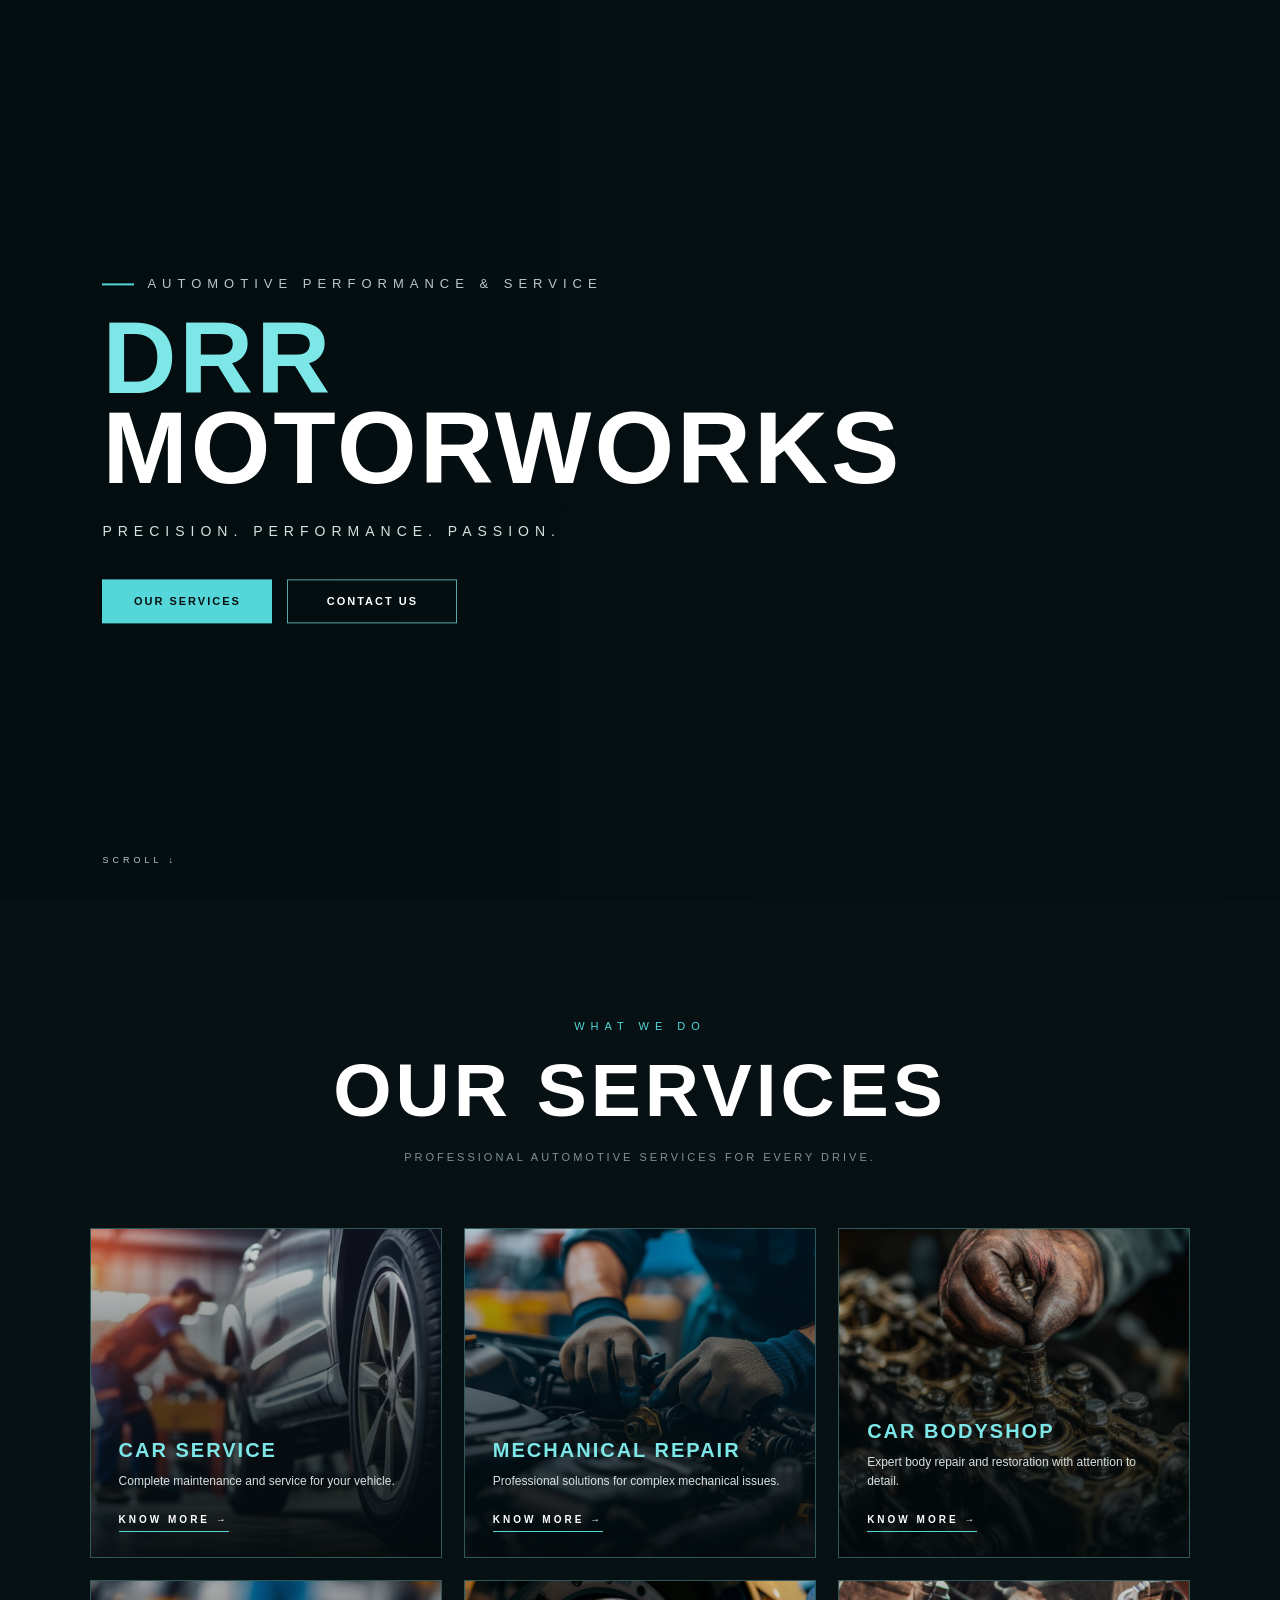
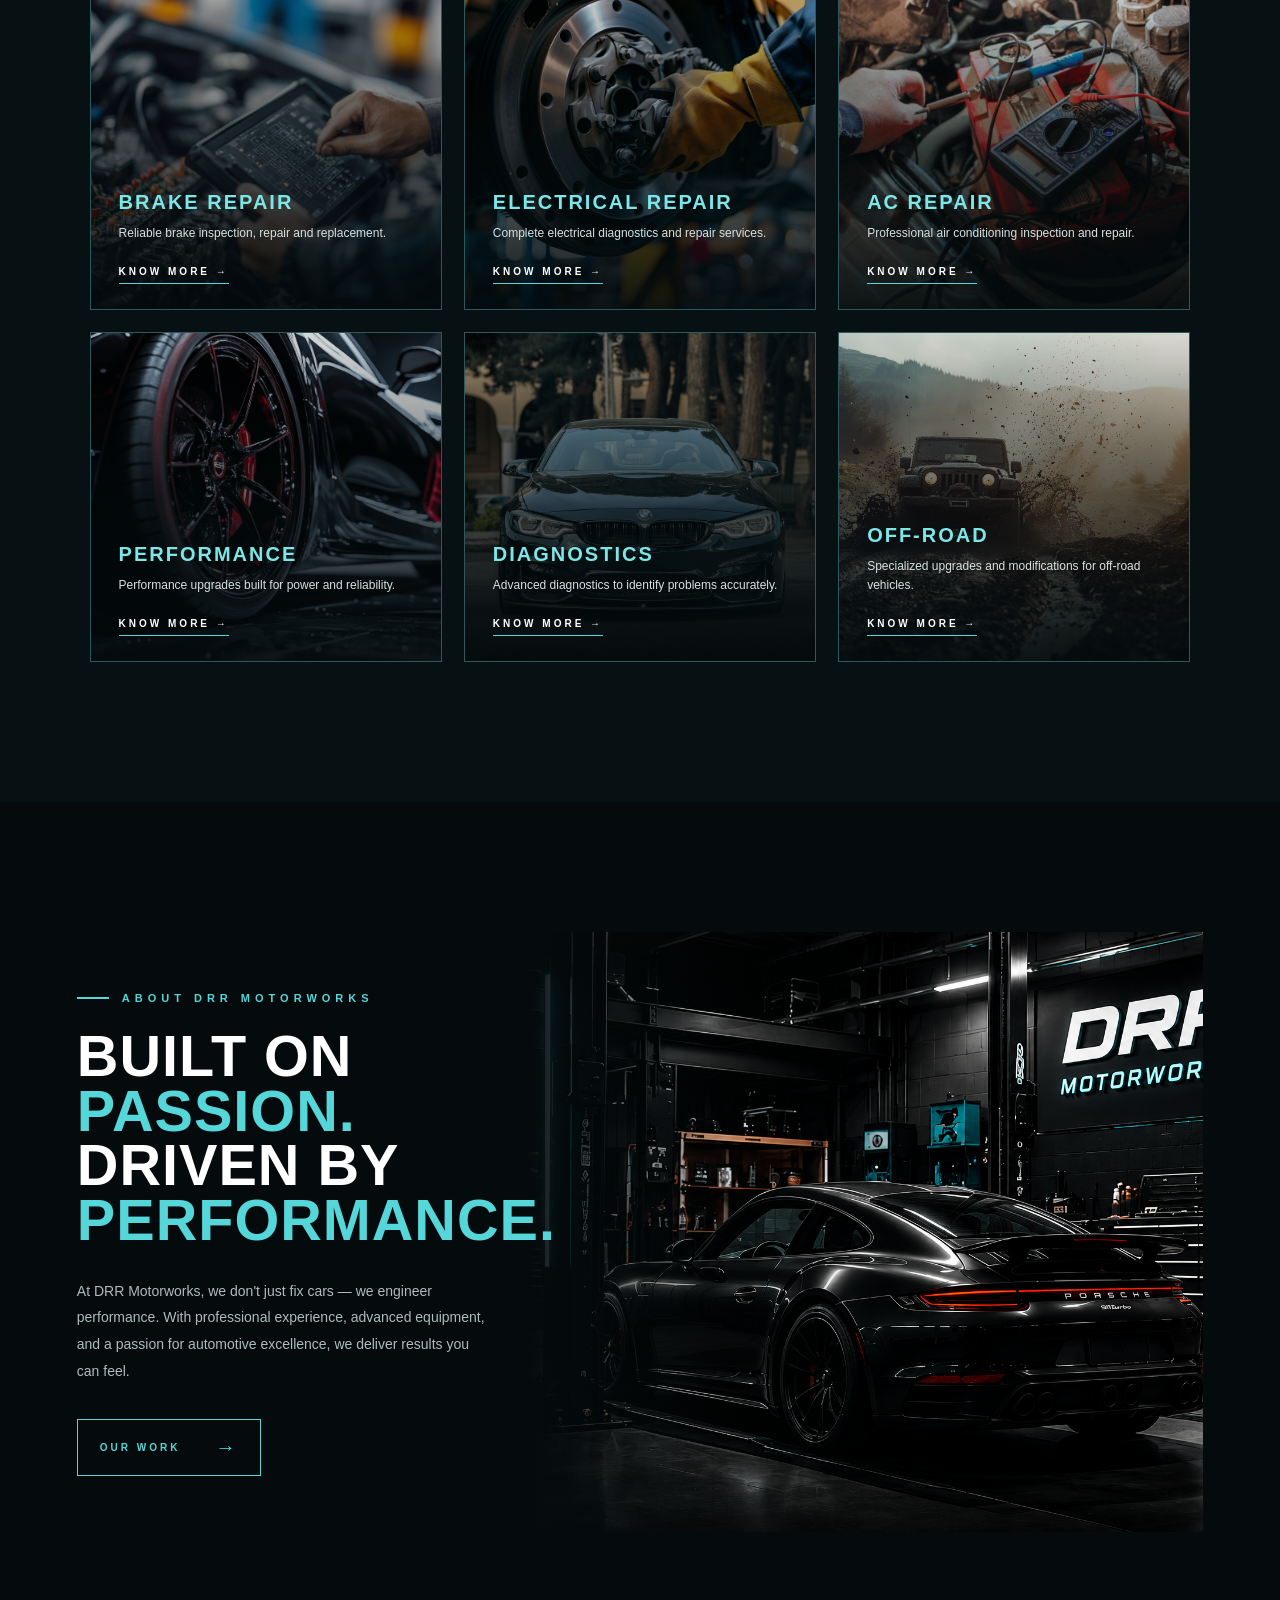
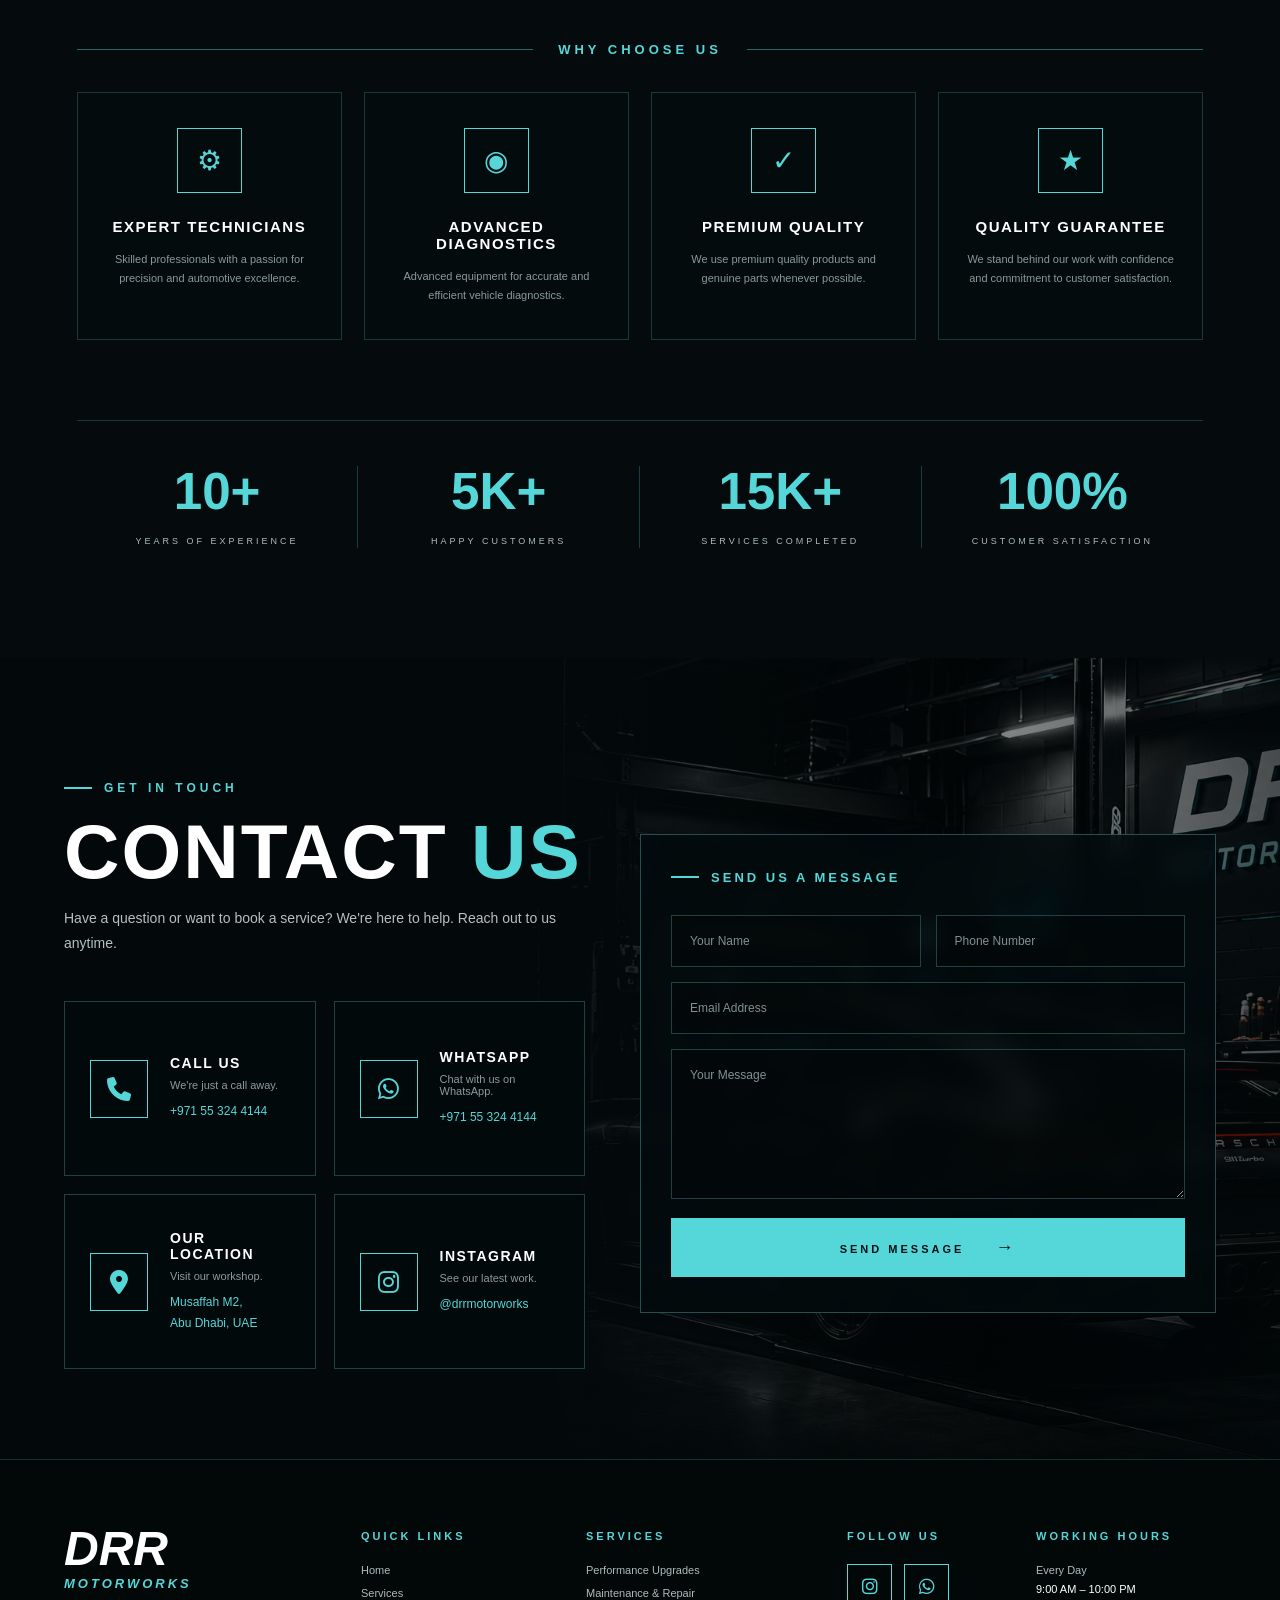
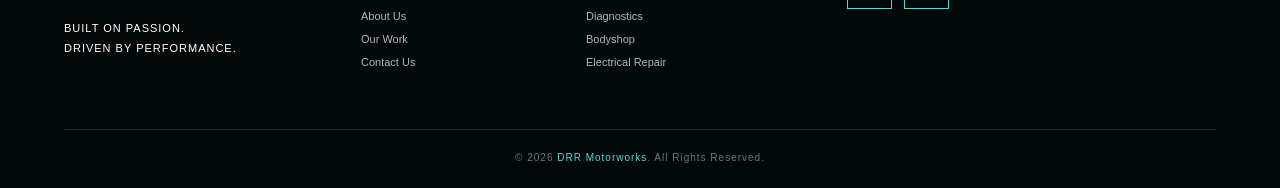
<file: index.html>
<!DOCTYPE html>
<html lang="en">

<head>
    <meta charset="UTF-8">
    <meta name="viewport" content="width=device-width, initial-scale=1.0">

    <title>DRR Motorworks</title>

    <!-- CSS -->
    <link rel="stylesheet" href="style.css">

    <!-- Font Awesome -->
    <link
        rel="stylesheet"
        href="https://cdnjs.cloudflare.com/ajax/libs/font-awesome/6.5.2/css/all.min.css">
</head>

<body>

    <!-- =========================
         INTRO
    ========================== -->

    <div class="intro" id="intro">

        <div class="intro-car"></div>

        <div class="welcome">
            <h1>WELCOME</h1>
            <p>TO OUR WEBSITE</p>
        </div>

        <div class="loading"></div>

    </div>


    <!-- =========================
         MAIN WEBSITE
    ========================== -->

    <main id="main">


        <!-- =========================
             HERO
        ========================== -->

        <section class="hero">

            <video
                class="hero-video"
                autoplay
                muted
                loop
                playsinline>

                <source src="videos/garage.mp4" type="video/mp4">

            </video>

            <div class="hero-overlay"></div>


            <div class="hero-content">

                <p class="top-text">
                    AUTOMOTIVE PERFORMANCE & SERVICE
                </p>

                <h1>
                    <span>DRR</span><br>
                    MOTORWORKS
                </h1>

                <p class="hero-text">
                    PRECISION. PERFORMANCE. PASSION.
                </p>


                <div class="hero-buttons">

                    <a href="#services" class="btn">
                        OUR SERVICES
                    </a>

                    <a href="#contact" class="btn btn-outline">
                        CONTACT US
                    </a>

                </div>

            </div>


            <a href="#services" class="scroll">
                SCROLL ↓
            </a>

        </section>



        <!-- =========================
             SERVICES
        ========================== -->

        <section class="services" id="services">

            <div class="services-header">

                <p>WHAT WE DO</p>

                <h2>OUR SERVICES</h2>

                <span>
                    PROFESSIONAL AUTOMOTIVE SERVICES FOR EVERY DRIVE.
                </span>

            </div>


            <div class="services-grid">


                <!-- CARD 1 -->

                <div class="service-card">

                    <img
                        src="images/service1.jpg"
                        alt="Car Service">

                    <div class="service-overlay"></div>

                    <div class="service-content">

                        <h3>CAR SERVICE</h3>

                        <p>
                            Complete maintenance and service
                            for your vehicle.
                        </p>

                        <a href="#">
                            KNOW MORE →
                        </a>

                    </div>

                </div>



                <!-- CARD 2 -->

                <div class="service-card">

                    <img
                        src="images/service2.jpg"
                        alt="Mechanical Repair">

                    <div class="service-overlay"></div>

                    <div class="service-content">

                        <h3>MECHANICAL REPAIR</h3>

                        <p>
                            Professional solutions for
                            complex mechanical issues.
                        </p>

                        <a href="#">
                            KNOW MORE →
                        </a>

                    </div>

                </div>



                <!-- CARD 3 -->

                <div class="service-card">

                    <img
                        src="images/service3.jpg"
                        alt="Car Bodyshop">

                    <div class="service-overlay"></div>

                    <div class="service-content">

                        <h3>CAR BODYSHOP</h3>

                        <p>
                            Expert body repair and restoration
                            with attention to detail.
                        </p>

                        <a href="#">
                            KNOW MORE →
                        </a>

                    </div>

                </div>



                <!-- CARD 4 -->

                <div class="service-card">

                    <img
                        src="images/service4.jpg"
                        alt="Brake Repair">

                    <div class="service-overlay"></div>

                    <div class="service-content">

                        <h3>BRAKE REPAIR</h3>

                        <p>
                            Reliable brake inspection,
                            repair and replacement.
                        </p>

                        <a href="#">
                            KNOW MORE →
                        </a>

                    </div>

                </div>



                <!-- CARD 5 -->

                <div class="service-card">

                    <img
                        src="images/service5.jpg"
                        alt="Electrical Repair">

                    <div class="service-overlay"></div>

                    <div class="service-content">

                        <h3>ELECTRICAL REPAIR</h3>

                        <p>
                            Complete electrical diagnostics
                            and repair services.
                        </p>

                        <a href="#">
                            KNOW MORE →
                        </a>

                    </div>

                </div>



                <!-- CARD 6 -->

                <div class="service-card">

                    <img
                        src="images/service6.jpg"
                        alt="AC Repair">

                    <div class="service-overlay"></div>

                    <div class="service-content">

                        <h3>AC REPAIR</h3>

                        <p>
                            Professional air conditioning
                            inspection and repair.
                        </p>

                        <a href="#">
                            KNOW MORE →
                        </a>

                    </div>

                </div>



                <!-- CARD 7 -->

                <div class="service-card">

                    <img
                        src="images/service7.jpg"
                        alt="Performance">

                    <div class="service-overlay"></div>

                    <div class="service-content">

                        <h3>PERFORMANCE</h3>

                        <p>
                            Performance upgrades built
                            for power and reliability.
                        </p>

                        <a href="#">
                            KNOW MORE →
                        </a>

                    </div>

                </div>



                <!-- CARD 8 -->

                <div class="service-card">

                    <img
                        src="images/service8.jpg"
                        alt="Diagnostics">

                    <div class="service-overlay"></div>

                    <div class="service-content">

                        <h3>DIAGNOSTICS</h3>

                        <p>
                            Advanced diagnostics to identify
                            problems accurately.
                        </p>

                        <a href="#">
                            KNOW MORE →
                        </a>

                    </div>

                </div>



                <!-- CARD 9 -->

                <div class="service-card">

                    <img
                        src="images/service9.jpg"
                        alt="Off Road">

                    <div class="service-overlay"></div>

                    <div class="service-content">

                        <h3>OFF-ROAD</h3>

                        <p>
                            Specialized upgrades and
                            modifications for off-road vehicles.
                        </p>

                        <a href="#">
                            KNOW MORE →
                        </a>

                    </div>

                </div>


            </div>

        </section>



        <!-- =========================
             ABOUT DRR
        ========================== -->

        <section class="about" id="about">

            <div class="about-container">


                <!-- LEFT CONTENT -->

                <div class="about-content">

                    <p class="about-label">
                        ABOUT DRR MOTORWORKS
                    </p>

                    <h2>
                        BUILT ON <span>PASSION.</span><br>
                        DRIVEN BY <span>PERFORMANCE.</span>
                    </h2>

                    <p class="about-text">

                        At DRR Motorworks, we don't just fix cars —
                        we engineer performance. With professional
                        experience, advanced equipment, and a passion
                        for automotive excellence, we deliver results
                        you can feel.

                    </p>


                    <a href="gallery.html" class="about-btn">

                        OUR WORK

                        <span>→</span>

                    </a>

                </div>



                <!-- RIGHT IMAGE -->

                <div class="about-image">

                    <img
                        src="images/about.jpg"
                        alt="DRR Motorworks Garage">

                </div>

            </div>



            <!-- =========================
                 WHY CHOOSE US
            ========================== -->

            <div class="why">

                <div class="why-title">

                    <span></span>

                    <h3>WHY CHOOSE US</h3>

                    <span></span>

                </div>


                <div class="why-grid">


                    <!-- ITEM 1 -->

                    <div class="why-card">

                        <div class="why-icon">
                            ⚙
                        </div>

                        <h4>
                            EXPERT TECHNICIANS
                        </h4>

                        <p>
                            Skilled professionals with a passion
                            for precision and automotive excellence.
                        </p>

                    </div>



                    <!-- ITEM 2 -->

                    <div class="why-card">

                        <div class="why-icon">
                            ◉
                        </div>

                        <h4>
                            ADVANCED DIAGNOSTICS
                        </h4>

                        <p>
                            Advanced equipment for accurate
                            and efficient vehicle diagnostics.
                        </p>

                    </div>



                    <!-- ITEM 3 -->

                    <div class="why-card">

                        <div class="why-icon">
                            ✓
                        </div>

                        <h4>
                            PREMIUM QUALITY
                        </h4>

                        <p>
                            We use premium quality products and
                            genuine parts whenever possible.
                        </p>

                    </div>



                    <!-- ITEM 4 -->

                    <div class="why-card">

                        <div class="why-icon">
                            ★
                        </div>

                        <h4>
                            QUALITY GUARANTEE
                        </h4>

                        <p>
                            We stand behind our work with confidence
                            and commitment to customer satisfaction.
                        </p>

                    </div>


                </div>

            </div>



            <!-- =========================
                 STATS
            ========================== -->

            <div class="stats">


                <div class="stat">

                    <strong>10+</strong>

                    <span>
                        YEARS OF EXPERIENCE
                    </span>

                </div>



                <div class="stat">

                    <strong>5K+</strong>

                    <span>
                        HAPPY CUSTOMERS
                    </span>

                </div>



                <div class="stat">

                    <strong>15K+</strong>

                    <span>
                        SERVICES COMPLETED
                    </span>

                </div>



                <div class="stat">

                    <strong>100%</strong>

                    <span>
                        CUSTOMER SATISFACTION
                    </span>

                </div>


            </div>

        </section>



        <!-- =========================
             CONTACT
        ========================== -->

        <section class="contact" id="contact">

            <div class="contact-bg"></div>


            <div class="contact-container">


                <!-- CONTACT INTRO -->

                <div class="contact-intro">

                    <p class="contact-label">
                        GET IN TOUCH
                    </p>

                    <h2>
                        CONTACT <span>US</span>
                    </h2>

                    <p class="contact-description">
                        Have a question or want to book a service?
                        We're here to help. Reach out to us anytime.
                    </p>


                    <div class="contact-cards">


                        <!-- PHONE -->

                        <a
                            href="tel:+971553244144"
                            class="contact-card">

                            <div class="contact-icon">
                                <i class="fa-solid fa-phone"></i>
                            </div>

                            <div>

                                <h3>
                                    CALL US
                                </h3>

                                <p>
                                    We're just a call away.
                                </p>

                                <strong>
                                    +971 55 324 4144
                                </strong>

                            </div>

                        </a>



                        <!-- WHATSAPP -->

                        <a
                            href="https://wa.me/971553244144"
                            target="_blank"
                            rel="noopener noreferrer"
                            class="contact-card">

                            <div class="contact-icon">
                                <i class="fa-brands fa-whatsapp"></i>
                            </div>

                            <div>

                                <h3>
                                    WHATSAPP
                                </h3>

                                <p>
                                    Chat with us on WhatsApp.
                                </p>

                                <strong>
                                    +971 55 324 4144
                                </strong>

                            </div>

                        </a>



                        <!-- LOCATION -->

                        <a
                            href="https://maps.app.goo.gl/DnJn5k2VhrT9ubqB7?g_st=ic"
                            target="_blank"
                            rel="noopener noreferrer"
                            class="contact-card">

                            <div class="contact-icon">
                                <i class="fa-solid fa-location-dot"></i>
                            </div>

                            <div>

                                <h3>
                                    OUR LOCATION
                                </h3>

                                <p>
                                    Visit our workshop.
                                </p>

                                <strong>
                                    Musaffah M2,<br>
                                    Abu Dhabi, UAE
                                </strong>

                            </div>

                        </a>



                        <!-- INSTAGRAM -->

                        <a
                            href="https://www.instagram.com/drrmotorworks?igsi=MWd4YnA1ZmZ0OWE2MQ=="
                            target="_blank"
                            rel="noopener noreferrer"
                            class="contact-card">

                            <div class="contact-icon">
                                <i class="fa-brands fa-instagram"></i>
                            </div>

                            <div>

                                <h3>
                                    INSTAGRAM
                                </h3>

                                <p>
                                    See our latest work.
                                </p>

                                <strong>
                                    @drrmotorworks
                                </strong>

                            </div>

                        </a>


                    </div>

                </div>



                <!-- CONTACT FORM -->

                <div class="contact-form-box">

                    <p class="form-label">
                        SEND US A MESSAGE
                    </p>


                    <form id="contactForm">


                        <div class="form-row">

                            <input
                                type="text"
                                id="name"
                                placeholder="Your Name"
                                required>

                            <input
                                type="tel"
                                id="phone"
                                placeholder="Phone Number"
                                required>

                        </div>


                        <input
                            type="email"
                            id="email"
                            placeholder="Email Address">


                        <textarea
                            id="message"
                            placeholder="Your Message"
                            required></textarea>


                        <button type="submit">

                            SEND MESSAGE

                            <span>→</span>

                        </button>


                    </form>

                </div>


            </div>

        </section>


    </main>



    <!-- =========================
         FOOTER
    ========================== -->

    <footer class="footer">

        <div class="footer-container">


            <!-- BRAND -->

            <div class="footer-brand">

                <h2>
                    DRR
                </h2>

                <span>
                    MOTORWORKS
                </span>

                <p>
                    BUILT ON PASSION.<br>
                    DRIVEN BY PERFORMANCE.
                </p>

            </div>



            <!-- QUICK LINKS -->

            <div class="footer-column">

                <h3>
                    QUICK LINKS
                </h3>

                <a href="index.html">
                    Home
                </a>

                <a href="index.html#services">
                    Services
                </a>

                <a href="index.html#about">
                    About Us
                </a>

                <a href="gallery.html">
                    Our Work
                </a>

                <a href="index.html#contact">
                    Contact Us
                </a>

            </div>



            <!-- SERVICES -->

            <div class="footer-column">

                <h3>
                    SERVICES
                </h3>

                <a href="index.html#services">
                    Performance Upgrades
                </a>

                <a href="index.html#services">
                    Maintenance & Repair
                </a>

                <a href="index.html#services">
                    Diagnostics
                </a>

                <a href="index.html#services">
                    Bodyshop
                </a>

                <a href="index.html#services">
                    Electrical Repair
                </a>

            </div>



            <!-- SOCIAL -->

            <div class="footer-column">

                <h3>
                    FOLLOW US
                </h3>

                <div class="footer-social">

                    <a
                        href="https://www.instagram.com/drrmotorworks?igsi=MWd4YnA1ZmZ0OWE2MQ=="
                        target="_blank"
                        rel="noopener noreferrer">

                        <i class="fa-brands fa-instagram"></i>

                    </a>


                    <a
                        href="https://wa.me/971553244144"
                        target="_blank"
                        rel="noopener noreferrer">

                        <i class="fa-brands fa-whatsapp"></i>

                    </a>

                </div>

            </div>



            <!-- WORKING HOURS -->

            <div class="footer-column">

                <h3>
                    WORKING HOURS
                </h3>

                <p>
                    Every Day
                </p>

                <strong>
                    9:00 AM – 10:00 PM
                </strong>

            </div>


        </div>



        <div class="footer-bottom">

            <span>
                © 2026
                <b>DRR Motorworks</b>.
                All Rights Reserved.
            </span>

        </div>

    </footer>



    <!-- =========================
         JAVASCRIPT
    ========================== -->

    <script src="script.js"></script>

</body>

</html>
</file>
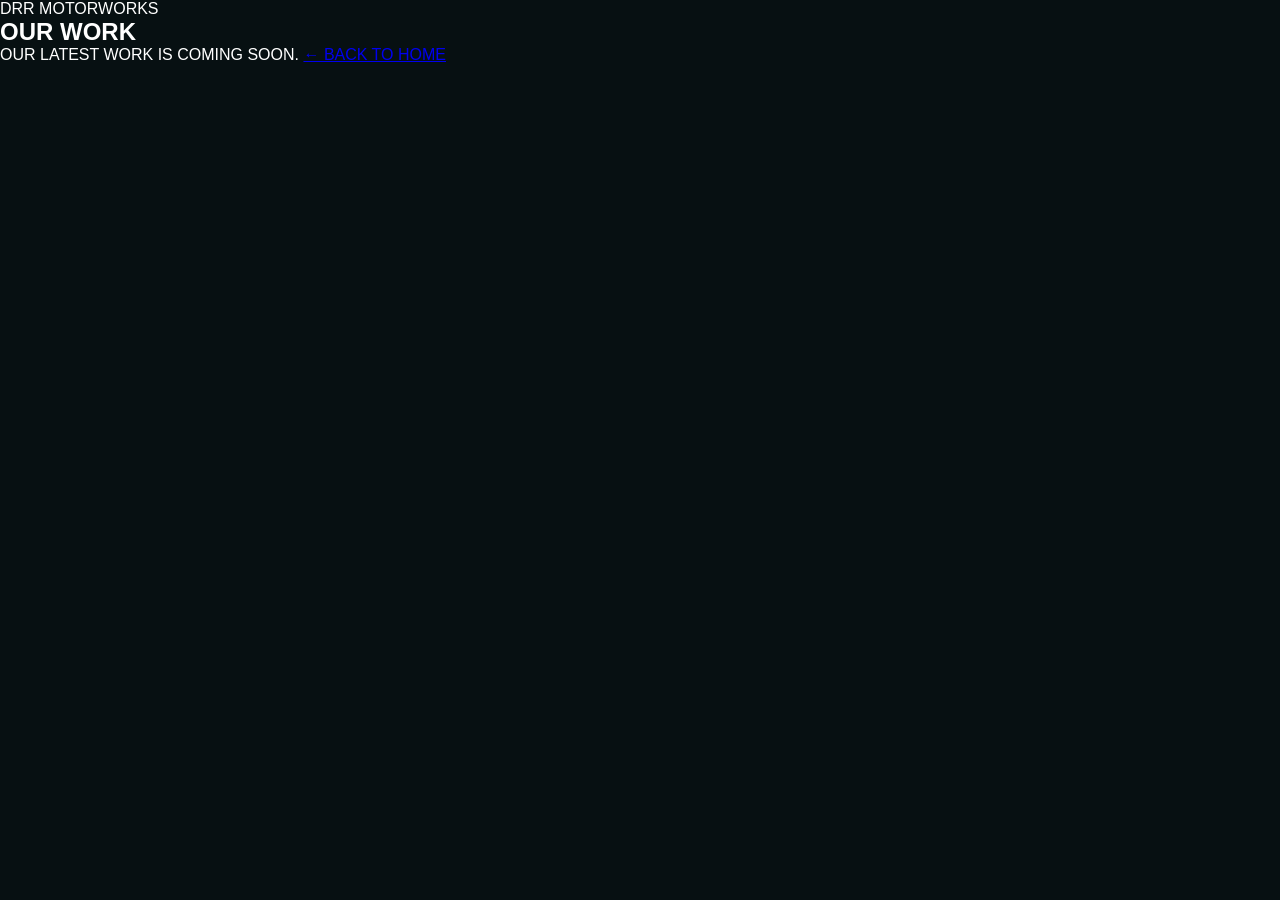
<file: gallery.html>
<!DOCTYPE html>
<html lang="en">

<head>

    <meta charset="UTF-8">

    <meta name="viewport" content="width=device-width, initial-scale=1.0">

    <title>Our Work | DRR Motorworks</title>

    <link rel="stylesheet" href="style.css">

</head>

<body>

    <section class="gallery-coming">

        <p>DRR MOTORWORKS</p>

        <h1>OUR WORK</h1>

        <span>
            OUR LATEST WORK IS COMING SOON.
        </span>

        <a href="index.html">
            ← BACK TO HOME
        </a>

    </section>

</body>

</html>
</file>
<file: style.css>
/* =========================
   RESET
========================= */

* {
    margin: 0;
    padding: 0;
    box-sizing: border-box;
}

html {
    scroll-behavior: smooth;
}

body {
    background: #071012;
    color: #ffffff;
    font-family: Arial, Helvetica, sans-serif;
    overflow-x: hidden;
}


/* =========================
   INTRO
========================= */

.intro {
    position: fixed;

    inset: 0;

    width: 100%;
    height: 100vh;

    background: #000000;

    display: flex;
    align-items: center;
    justify-content: center;

    overflow: hidden;

    z-index: 9999;

    transition: opacity 1s ease;
}


/* INTRO OVERLAY */

.intro::after {
    content: "";

    position: absolute;

    inset: 0;

    background: rgba(0, 0, 0, 0.45);

    z-index: 1;
}


/* INTRO CAR */

.intro-car {
    position: absolute;

    inset: 0;

    background-image: url("images/car.jpg");

    background-size: cover;
    background-position: center;

    opacity: 0;

    transform: scale(1.15);

    animation: carEnter 2s ease forwards;
}


/* WELCOME */

.welcome {
    position: relative;

    z-index: 2;

    text-align: center;

    opacity: 0;

    transform: translateY(30px);

    animation: welcomeEnter 1s ease forwards;

    animation-delay: 1.5s;
}

.welcome h1 {
    font-size: clamp(50px, 9vw, 120px);

    font-weight: 700;

    letter-spacing: 12px;
}

.welcome p {
    margin-top: 12px;

    font-size: clamp(14px, 2vw, 24px);

    letter-spacing: 8px;

    color: #b8c8c9;
}


/* LOADING */

.loading {
    position: absolute;

    bottom: 60px;

    width: 180px;
    height: 2px;

    background: #333333;

    z-index: 2;
}

.loading::after {
    content: "";

    position: absolute;

    left: 0;
    top: 0;

    width: 0;
    height: 100%;

    background: #55d6d8;

    animation: loading 4s linear forwards;
}


/* =========================
   HERO
========================= */

.hero {
    position: relative;

    width: 100%;

    height: 100vh;

    min-height: 650px;

    overflow: hidden;
}


/* =========================
   VIDEO
========================= */

.hero-video {
    position: absolute;

    top: 50%;
    left: 50%;

    width: 100%;
    height: 100%;

    object-fit: cover;

    transform: translate(-50%, -50%);

    z-index: 0;
}


/* =========================
   HERO OVERLAY
========================= */

.hero-overlay {
    position: absolute;

    inset: 0;

    background:
        linear-gradient(
            90deg,
            rgba(3, 12, 14, 0.90) 0%,
            rgba(3, 12, 14, 0.65) 35%,
            rgba(3, 12, 14, 0.25) 70%,
            rgba(3, 12, 14, 0.40) 100%
        );

    z-index: 1;
}


/* =========================
   HERO CONTENT
========================= */

.hero-content {
    position: absolute;

    z-index: 2;

    left: 8%;
    top: 50%;

    transform: translateY(-50%);

    width: 650px;

    text-align: left;
}


/* =========================
   TOP TEXT
========================= */

.top-text {
    font-size: 13px;

    letter-spacing: 6px;

    color: #b8c8c9;

    margin-bottom: 22px;

    position: relative;

    padding-left: 45px;
}

.top-text::before {
    content: "";

    position: absolute;

    left: 0;
    top: 50%;

    width: 32px;
    height: 2px;

    background: #55d6d8;

    transform: translateY(-50%);
}


/* =========================
   MAIN TITLE
========================= */

.hero h1 {
    font-size: clamp(60px, 8vw, 115px);

    line-height: 0.88;

    letter-spacing: 3px;

    font-weight: 800;

    color: #ffffff;

    text-transform: uppercase;
}

.hero h1 span {
    color: #7de7e8;
}


/* =========================
   HERO TEXT
========================= */

.hero-text {
    margin-top: 30px;

    font-size: 14px;

    letter-spacing: 6px;

    color: #d7e1e1;
}


/* =========================
   BUTTONS
========================= */

.hero-buttons {
    display: flex;

    gap: 15px;

    margin-top: 40px;
}

.btn {
    display: inline-flex;

    align-items: center;
    justify-content: center;

    min-width: 170px;

    padding: 15px 25px;

    background: #55d6d8;

    color: #071012;

    text-decoration: none;

    font-size: 11px;

    font-weight: 700;

    letter-spacing: 2px;

    transition: 0.3s ease;
}

.btn:hover {
    background: #7de7e8;

    transform: translateY(-3px);
}


/* OUTLINE */

.btn-outline {
    background: transparent;

    color: #ffffff;

    border: 1px solid rgba(125, 231, 232, 0.7);
}

.btn-outline:hover {
    background: #55d6d8;

    color: #071012;
}


/* =========================
   SCROLL
========================= */

.scroll {
    position: absolute;

    z-index: 2;

    bottom: 35px;
    left: 8%;

    color: #b8c8c9;

    text-decoration: none;

    font-size: 9px;

    letter-spacing: 4px;

    transition: 0.3s ease;
}

.scroll:hover {
    color: #7de7e8;
}


/* =========================
   SERVICES
========================= */

.services {
    position: relative;

    padding: 120px 7% 140px;

    background: #071012;

    overflow: hidden;
}


/* =========================
   SERVICES HEADER
========================= */

.services-header {
    text-align: center;

    margin-bottom: 65px;
}

.services-header p {
    font-size: 11px;

    letter-spacing: 6px;

    color: #55d6d8;

    margin-bottom: 15px;
}

.services-header h2 {
    font-size: clamp(45px, 6vw, 75px);

    letter-spacing: 4px;

    color: #ffffff;

    margin-bottom: 18px;
}

.services-header span {
    display: block;

    font-size: 11px;

    letter-spacing: 3px;

    color: #7f9294;
}


/* =========================
   SERVICES GRID
========================= */

.services-grid {
    display: grid;

    grid-template-columns: repeat(3, 1fr);

    gap: 22px;

    max-width: 1400px;

    margin: 0 auto;
}


/* =========================
   SERVICE CARD
========================= */

.service-card {
    position: relative;

    height: 330px;

    overflow: hidden;

    border: 1px solid rgba(125, 231, 232, 0.35);

    background: #050b0d;

    cursor: pointer;
}


/* =========================
   CARD IMAGE
========================= */

.service-card img {
    position: absolute;

    inset: 0;

    width: 100%;
    height: 100%;

    object-fit: cover;

    transition: transform 0.7s ease;
}


/* =========================
   CARD OVERLAY
========================= */

.service-overlay {
    position: absolute;

    inset: 0;

    background:
        linear-gradient(
            to top,
            rgba(3, 10, 12, 0.95) 0%,
            rgba(3, 10, 12, 0.65) 45%,
            rgba(3, 10, 12, 0.15) 100%
        );

    transition: 0.4s ease;
}


/* =========================
   CARD CONTENT
========================= */

.service-content {
    position: absolute;

    left: 28px;
    right: 28px;
    bottom: 25px;

    z-index: 2;
}

.service-content h3 {
    font-size: 20px;

    letter-spacing: 2px;

    color: #7de7e8;

    margin-bottom: 10px;
}

.service-content p {
    font-size: 12px;

    line-height: 1.6;

    color: #d7e1e1;

    max-width: 350px;

    margin-bottom: 18px;
}

.service-content a {
    display: inline-block;

    color: #ffffff;

    text-decoration: none;

    font-size: 10px;

    font-weight: 700;

    letter-spacing: 3px;

    padding-bottom: 6px;

    border-bottom: 1px solid #55d6d8;

    transition: 0.3s ease;
}

.service-content a:hover {
    color: #55d6d8;

    letter-spacing: 4px;
}


/* =========================
   HOVER
========================= */

.service-card:hover img {
    transform: scale(1.08);
}

.service-card:hover .service-overlay {
    background:
        linear-gradient(
            to top,
            rgba(3, 10, 12, 0.95) 0%,
            rgba(3, 10, 12, 0.55) 50%,
            rgba(85, 214, 216, 0.12) 100%
        );
}

.service-card:hover {
    border-color: #55d6d8;
}


/* =========================
   MOBILE
========================= */

@media (max-width: 900px) {

    .services {
        padding: 100px 5%;
    }

    .services-grid {
        grid-template-columns: repeat(2, 1fr);
    }

}


@media (max-width: 600px) {

    .services-grid {
        grid-template-columns: 1fr;
    }

    .service-card {
        height: 300px;
    }

    .services-header h2 {
        font-size: 42px;
    }

    .services-header span {
        font-size: 9px;

        letter-spacing: 2px;
    }

}

/* =========================
   ABOUT DRR
========================= */

.about {
    position: relative;
    width: 100%;

    padding: 130px 6% 110px;

    background: #050b0d;

    overflow: hidden;
}


/* =========================
   ABOUT MAIN
========================= */

.about-container {
    width: 100%;
    max-width: 1600px;

    margin: 0 auto;

    display: grid;

    grid-template-columns: 40% 60%;

    align-items: center;
}


/* =========================
   ABOUT CONTENT
========================= */

.about-content {
    position: relative;
    z-index: 3;

    padding: 50px 40px 50px 0;
}


/* LABEL */

.about-label {
    position: relative;

    display: inline-block;

    padding-left: 45px;

    margin-bottom: 25px;

    color: #55d6d8;

    font-size: 11px;

    font-weight: 700;

    letter-spacing: 5px;
}

.about-label::before {
    content: "";

    position: absolute;

    left: 0;
    top: 50%;

    width: 32px;
    height: 2px;

    background: #55d6d8;

    transform: translateY(-50%);
}


/* TITLE */

.about-content h2 {
    margin: 0 0 30px;

    font-size: clamp(42px, 4.5vw, 78px);

    line-height: 0.95;

    letter-spacing: 1px;

    font-weight: 800;

    color: #ffffff;
}

.about-content h2 span {
    color: #55d6d8;
}


/* DESCRIPTION */

.about-text {
    max-width: 560px;

    margin-bottom: 35px;

    color: #aebbbc;

    font-size: 14px;

    line-height: 1.9;
}


/* BUTTON */

.about-btn {
    display: inline-flex;

    align-items: center;

    gap: 35px;

    padding: 16px 22px;

    border: 1px solid #55d6d8;

    color: #55d6d8;

    text-decoration: none;

    font-size: 10px;

    font-weight: 700;

    letter-spacing: 3px;

    transition: 0.3s ease;
}

.about-btn span {
    font-size: 20px;

    transition: 0.3s ease;
}

.about-btn:hover {
    background: #55d6d8;

    color: #071012;
}

.about-btn:hover span {
    transform: translateX(7px);
}


/* =========================
   ABOUT IMAGE
========================= */

.about-image {
    position: relative;

    width: 100%;

    height: 600px;

    overflow: hidden;
}


/* IMAGE */

.about-image img {
    display: block;

    width: 100%;
    height: 100%;

    object-fit: cover;

    object-position: center;

    transition: transform 0.8s ease;
}


/* LEFT BLEND */

.about-image::after {
    content: "";

    position: absolute;

    inset: 0;

    background:
        linear-gradient(
            90deg,
            #050b0d 0%,
            rgba(5, 11, 13, 0.75) 7%,
            rgba(5, 11, 13, 0.15) 30%,
            transparent 55%
        );

    pointer-events: none;
}


/* HOVER */

.about-image:hover img {
    transform: scale(1.03);
}


/* =========================
   WHY CHOOSE US
========================= */

.why {
    width: 100%;
    max-width: 1500px;

    margin: 110px auto 0;
}


/* TITLE */

.why-title {
    display: flex;

    align-items: center;

    gap: 25px;

    margin-bottom: 35px;
}

.why-title span {
    flex: 1;

    height: 1px;

    background: rgba(85, 214, 216, 0.45);
}

.why-title h3 {
    margin: 0;

    color: #55d6d8;

    font-size: 13px;

    letter-spacing: 4px;

    white-space: nowrap;
}


/* GRID */

.why-grid {
    display: grid;

    grid-template-columns: repeat(4, 1fr);

    gap: 22px;
}


/* CARD */

.why-card {
    min-height: 245px;

    padding: 35px 25px;

    text-align: center;

    background: rgba(3, 12, 14, 0.5);

    border: 1px solid rgba(125, 231, 232, 0.2);

    transition: 0.35s ease;
}

.why-card:hover {
    transform: translateY(-6px);

    border-color: #55d6d8;

    background: rgba(85, 214, 216, 0.04);
}


/* ICON */

.why-icon {
    display: flex;

    align-items: center;
    justify-content: center;

    width: 65px;
    height: 65px;

    margin: 0 auto 25px;

    border: 1px solid #55d6d8;

    color: #55d6d8;

    font-size: 28px;

    transition: 0.3s ease;
}

.why-card:hover .why-icon {
    background: #55d6d8;

    color: #071012;
}


/* HEADING */

.why-card h4 {
    margin-bottom: 15px;

    color: #ffffff;

    font-size: 15px;

    letter-spacing: 1.5px;
}


/* TEXT */

.why-card p {
    color: #89999b;

    font-size: 11px;

    line-height: 1.7;
}


/* =========================
   STATS
========================= */

.stats {
    width: 100%;
    max-width: 1500px;

    margin: 80px auto 0;

    padding-top: 45px;

    border-top: 1px solid rgba(125, 231, 232, 0.2);

    display: grid;

    grid-template-columns: repeat(4, 1fr);
}

.stat {
    padding: 0 25px;

    text-align: center;

    border-right: 1px solid rgba(85, 214, 216, 0.25);
}

.stat:last-child {
    border-right: none;
}

.stat strong {
    display: block;

    margin-bottom: 12px;

    color: #55d6d8;

    font-size: clamp(35px, 4vw, 55px);

    line-height: 1;
}

.stat span {
    color: #aebbbc;

    font-size: 9px;

    letter-spacing: 3px;
}


/* =========================
   TABLET
========================= */

@media (max-width: 1100px) {

    .about {
        padding: 100px 5%;
    }

    .about-container {
        grid-template-columns: 1fr;
    }

    .about-content {
        padding: 0;

        margin-bottom: 50px;
    }

    .about-image {
        height: 500px;
    }

    .why-grid {
        grid-template-columns: repeat(2, 1fr);
    }
}


/* =========================
   MOBILE
========================= */

@media (max-width: 600px) {

    .about {
        padding: 80px 5%;
    }

    .about-content h2 {
        font-size: 40px;
    }

    .about-text {
        font-size: 12px;
    }

    .about-image {
        height: 330px;
    }

    .why {
        margin-top: 70px;
    }

    .why-grid {
        grid-template-columns: 1fr;
    }

    .stats {
        grid-template-columns: repeat(2, 1fr);

        gap: 30px 0;
    }

    .stat {
        border-right: none;

        padding: 0 10px;
    }

    .stat:nth-child(odd) {
        border-right: 1px solid rgba(85, 214, 216, 0.25);
    }

    .stat span {
        font-size: 8px;

        letter-spacing: 2px;
    }
}

/* =========================
   CONTACT
========================= */

.contact {
    position: relative;

    padding: 120px 5% 90px;

    background: #03090b;

    overflow: hidden;
}


/* BACKGROUND */

.contact-bg {
    position: absolute;

    top: 0;
    right: 0;

    width: 58%;
    height: 100%;

    background-image:
        linear-gradient(
            90deg,
            #03090b 0%,
            rgba(3, 9, 11, 0.75) 18%,
            rgba(3, 9, 11, 0.2) 60%,
            rgba(3, 9, 11, 0.55) 100%
        ),
        url("images/about.jpg");

    background-size: cover;

    background-position: center;

    opacity: 0.65;

    pointer-events: none;
}


/* CONTAINER */

.contact-container {
    position: relative;

    z-index: 2;

    max-width: 1450px;

    margin: 0 auto;

    display: grid;

    grid-template-columns: 0.95fr 1.05fr;

    gap: 55px;

    align-items: center;
}


/* =========================
   CONTACT INTRO
========================= */

.contact-intro {
    position: relative;

    z-index: 3;
}


/* LABEL */

.contact-label {
    position: relative;

    display: inline-block;

    padding-left: 40px;

    margin-bottom: 22px;

    color: #55d6d8;

    font-size: 12px;

    font-weight: 700;

    letter-spacing: 4px;
}

.contact-label::before {
    content: "";

    position: absolute;

    left: 0;

    top: 50%;

    width: 28px;

    height: 2px;

    background: #55d6d8;

    transform: translateY(-50%);
}


/* TITLE */

.contact-intro h2 {
    margin-bottom: 20px;

    font-size: clamp(55px, 6vw, 90px);

    line-height: 0.9;

    letter-spacing: 2px;

    color: #ffffff;
}

.contact-intro h2 span {
    color: #55d6d8;
}


/* DESCRIPTION */

.contact-description {
    max-width: 520px;

    margin-bottom: 45px;

    color: #b4c0c1;

    font-size: 14px;

    line-height: 1.8;
}


/* =========================
   CONTACT CARDS
========================= */

.contact-cards {
    display: grid;

    grid-template-columns: repeat(2, 1fr);

    gap: 18px;
}


.contact-card {
    min-height: 175px;

    padding: 25px;

    display: flex;

    align-items: center;

    gap: 22px;

    text-decoration: none;

    background: rgba(2, 10, 12, 0.72);

    border: 1px solid rgba(125, 231, 232, 0.25);

    backdrop-filter: blur(8px);

    transition: 0.35s ease;
}


.contact-card:hover {
    border-color: #55d6d8;

    transform: translateY(-5px);

    background: rgba(5, 20, 22, 0.9);
}


/* ICON */

.contact-icon {
    flex-shrink: 0;

    width: 58px;
    height: 58px;

    display: flex;

    align-items: center;

    justify-content: center;

    border: 1px solid #55d6d8;

    color: #55d6d8;

    font-size: 24px;

    transition: 0.3s ease;
}


.contact-card:hover .contact-icon {
    background: #55d6d8;

    color: #071012;
}


/* CARD TITLE */

.contact-card h3 {
    margin-bottom: 8px;

    color: #ffffff;

    font-size: 14px;

    letter-spacing: 1.5px;
}


/* CARD TEXT */

.contact-card p {
    margin-bottom: 10px;

    color: #8d9b9d;

    font-size: 11px;
}


/* CARD VALUE */

.contact-card strong {
    color: #55d6d8;

    font-size: 12px;

    line-height: 1.7;

    font-weight: 500;
}


/* =========================
   CONTACT FORM
========================= */

.contact-form-box {
    position: relative;

    z-index: 3;

    padding: 35px 30px;

    background: rgba(3, 12, 14, 0.82);

    border: 1px solid rgba(125, 231, 232, 0.3);

    backdrop-filter: blur(10px);
}


/* FORM TITLE */

.form-label {
    position: relative;

    padding-left: 40px;

    margin-bottom: 30px;

    color: #55d6d8;

    font-size: 13px;

    letter-spacing: 3px;

    font-weight: 700;
}

.form-label::before {
    content: "";

    position: absolute;

    left: 0;

    top: 50%;

    width: 28px;

    height: 2px;

    background: #55d6d8;

    transform: translateY(-50%);
}


/* FORM ROW */

.form-row {
    display: grid;

    grid-template-columns: 1fr 1fr;

    gap: 15px;
}


/* INPUTS */

.contact-form-box input,
.contact-form-box textarea {
    width: 100%;

    padding: 18px;

    margin-bottom: 15px;

    background: rgba(0, 0, 0, 0.25);

    border: 1px solid rgba(125, 231, 232, 0.25);

    outline: none;

    color: #ffffff;

    font-family: inherit;

    font-size: 12px;

    transition: 0.3s ease;
}


.contact-form-box input::placeholder,
.contact-form-box textarea::placeholder {
    color: #829092;
}


.contact-form-box input:focus,
.contact-form-box textarea:focus {
    border-color: #55d6d8;

    box-shadow: 0 0 15px rgba(85, 214, 216, 0.08);
}


/* TEXTAREA */

.contact-form-box textarea {
    height: 150px;

    resize: vertical;
}


/* BUTTON */

.contact-form-box button {
    width: 100%;

    padding: 18px;

    border: 1px solid #55d6d8;

    background: #55d6d8;

    color: #071012;

    cursor: pointer;

    font-size: 11px;

    font-weight: 800;

    letter-spacing: 3px;

    transition: 0.3s ease;
}


.contact-form-box button span {
    margin-left: 25px;

    font-size: 18px;

    transition: 0.3s ease;
}


.contact-form-box button:hover {
    background: transparent;

    color: #55d6d8;
}


.contact-form-box button:hover span {
    margin-left: 32px;
}


/* =========================
   FOOTER
========================= */

.footer {
    position: relative;

    padding: 70px 5% 25px;

    background: #020708;

    border-top: 1px solid rgba(85, 214, 216, 0.2);
}


.footer-container {
    max-width: 1450px;

    margin: 0 auto;

    display: grid;

    grid-template-columns: 1.4fr 1fr 1.2fr 0.8fr 1fr;

    gap: 45px;
}


/* BRAND */

.footer-brand h2 {
    margin: 0;

    color: #ffffff;

    font-size: 48px;

    line-height: 0.8;

    font-style: italic;

    font-weight: 900;
}


.footer-brand > span {
    display: block;

    margin-top: 8px;

    color: #55d6d8;

    font-size: 13px;

    font-weight: 700;

    letter-spacing: 3px;

    font-style: italic;
}


.footer-brand p {
    margin-top: 28px;

    color: #ffffff;

    font-size: 11px;

    line-height: 1.8;

    letter-spacing: 1px;
}


/* FOOTER COLUMNS */

.footer-column {
    display: flex;

    flex-direction: column;

    align-items: flex-start;
}


.footer-column h3 {
    margin-bottom: 22px;

    color: #55d6d8;

    font-size: 11px;

    letter-spacing: 3px;
}


.footer-column a {
    margin-bottom: 11px;

    color: #aebbbc;

    text-decoration: none;

    font-size: 11px;

    transition: 0.3s ease;
}


.footer-column a:hover {
    color: #55d6d8;

    transform: translateX(4px);
}


/* HOURS */

.footer-column p {
    margin: 0 0 7px;

    color: #aebbbc;

    font-size: 11px;
}


.footer-column strong {
    margin-bottom: 20px;

    color: #ffffff;

    font-size: 11px;

    font-weight: 500;
}


.footer-column .closed {
    margin-top: 5px;
}


/* SOCIAL */

.footer-social {
    display: flex;

    gap: 12px;
}


.footer-social a {
    width: 45px;
    height: 45px;

    margin: 0;

    display: flex;

    align-items: center;

    justify-content: center;

    border: 1px solid #55d6d8;

    color: #55d6d8;

    font-size: 18px;

    transition: 0.3s ease;
}


.footer-social a:hover {
    background: #55d6d8;

    color: #071012;

    transform: translateY(-4px);
}


/* =========================
   FOOTER BOTTOM
========================= */

.footer-bottom {
    max-width: 1450px;

    margin: 50px auto 0;

    padding-top: 22px;

    border-top: 1px solid rgba(125, 231, 232, 0.2);

    text-align: center;

    color: #697779;

    font-size: 10px;

    letter-spacing: 1px;
}


.footer-bottom b {
    color: #55d6d8;

    font-weight: 500;
}


/* =========================
   CONTACT TABLET
========================= */

@media (max-width: 1100px) {

    .contact-container {
        grid-template-columns: 1fr;
    }

    .contact-bg {
        width: 100%;

        opacity: 0.25;
    }

    .footer-container {
        grid-template-columns: repeat(3, 1fr);
    }

}


/* =========================
   CONTACT MOBILE
========================= */

@media (max-width: 650px) {

    .contact {
        padding: 80px 5%;
    }

    .contact-intro h2 {
        font-size: 48px;
    }

    .contact-cards {
        grid-template-columns: 1fr;
    }

    .contact-card {
        min-height: 145px;
    }

    .form-row {
        grid-template-columns: 1fr;
    }

    .contact-form-box {
        padding: 25px 18px;
    }

    .footer-container {
        grid-template-columns: 1fr 1fr;

        gap: 40px 25px;
    }

    .footer-brand {
        grid-column: 1 / -1;
    }

}


@media (max-width: 450px) {

    .footer-container {
        grid-template-columns: 1fr;
    }

}



/* =========================
   ANIMATIONS
========================= */

@keyframes carEnter {

    0% {
        opacity: 0;
        transform: scale(1.15);
    }

    100% {
        opacity: 1;
        transform: scale(1);
    }
}

@keyframes welcomeEnter {

    0% {
        opacity: 0;
        transform: translateY(30px);
    }

    100% {
        opacity: 1;
        transform: translateY(0);
    }
}

@keyframes loading {

    0% {
        width: 0;
    }

    100% {
        width: 100%;
    }
}


/* =========================
   MOBILE
========================= */

@media (max-width: 700px) {

    .hero-content {
        left: 7%;
        right: 7%;

        width: auto;
    }

    .top-text {
        font-size: 9px;

        letter-spacing: 3px;

        padding-left: 35px;
    }

    .top-text::before {
        width: 25px;
    }

    .hero h1 {
        font-size: 52px;

        letter-spacing: 2px;
    }

    .hero-text {
        font-size: 9px;

        letter-spacing: 3px;
    }

    .hero-buttons {
        flex-direction: column;

        align-items: flex-start;
    }

    .btn {
        width: 190px;
    }

    .scroll {
        left: 7%;
    }

}
</file>
